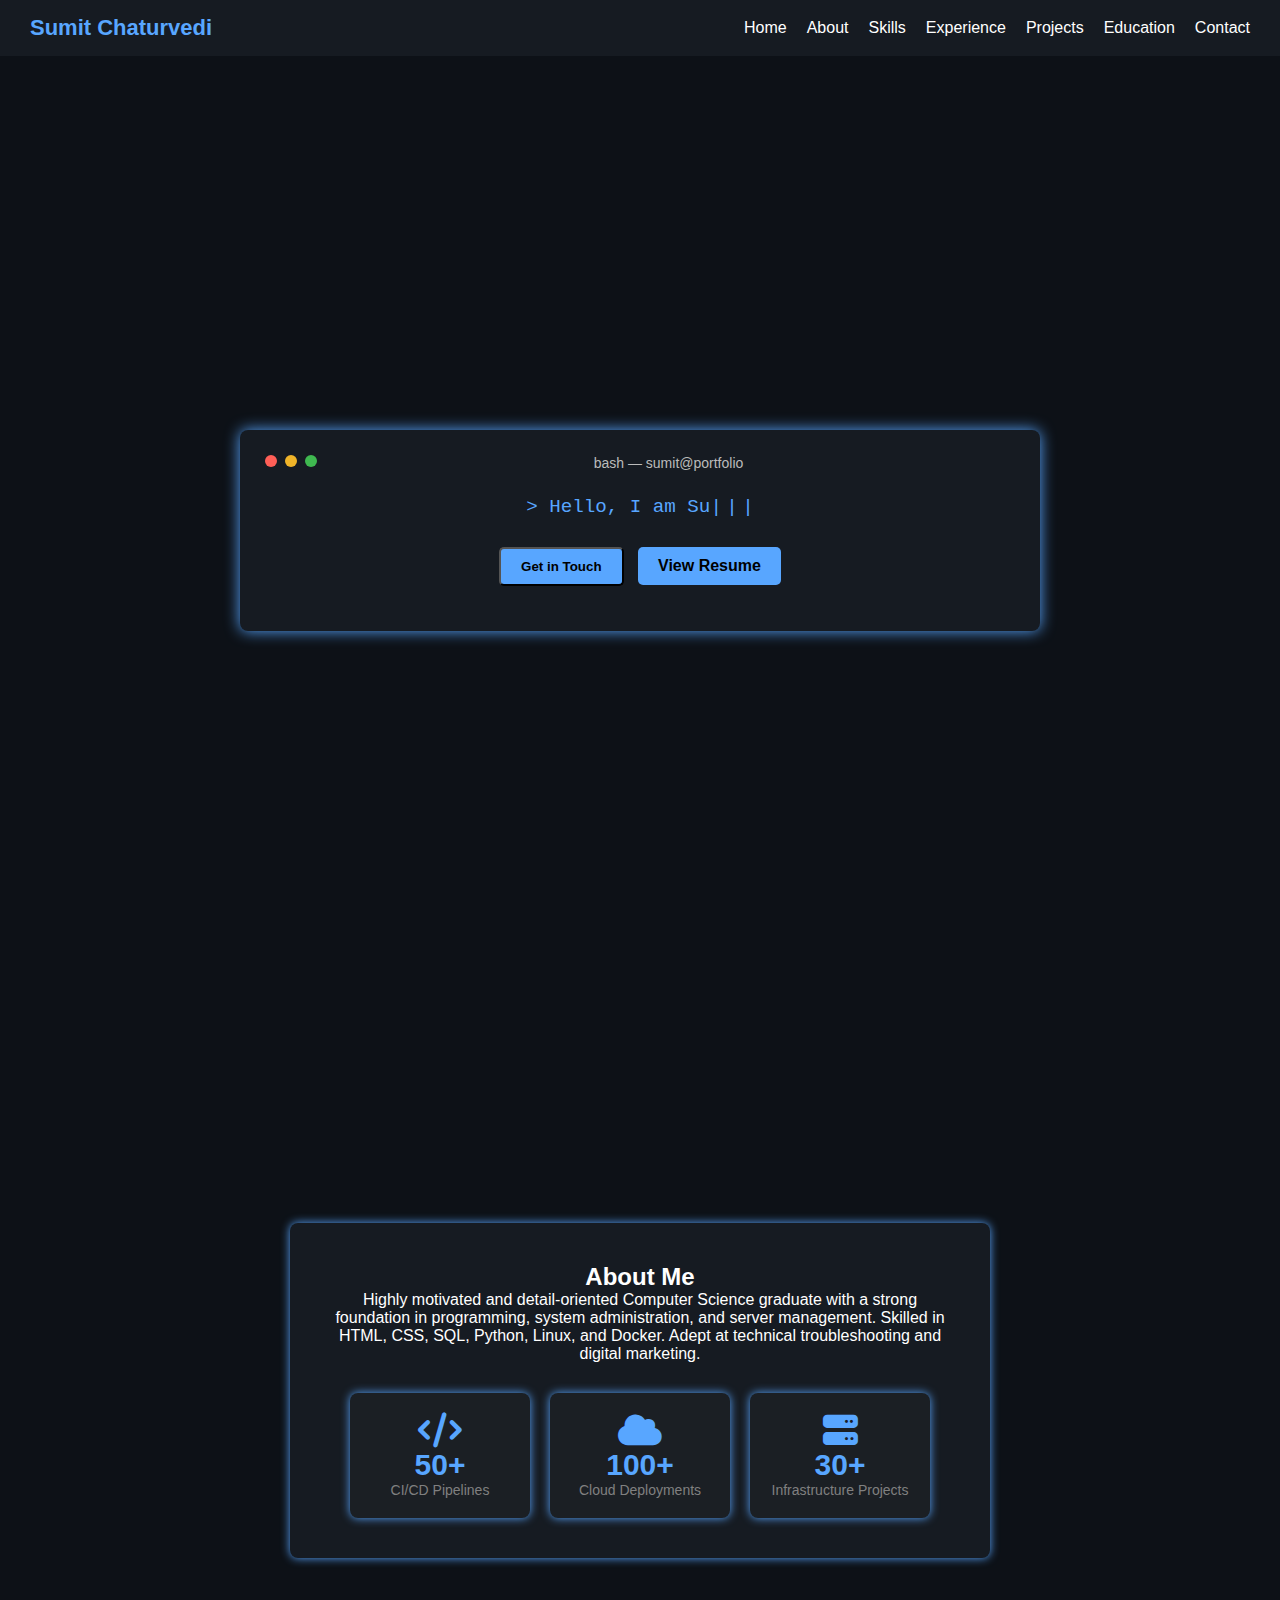
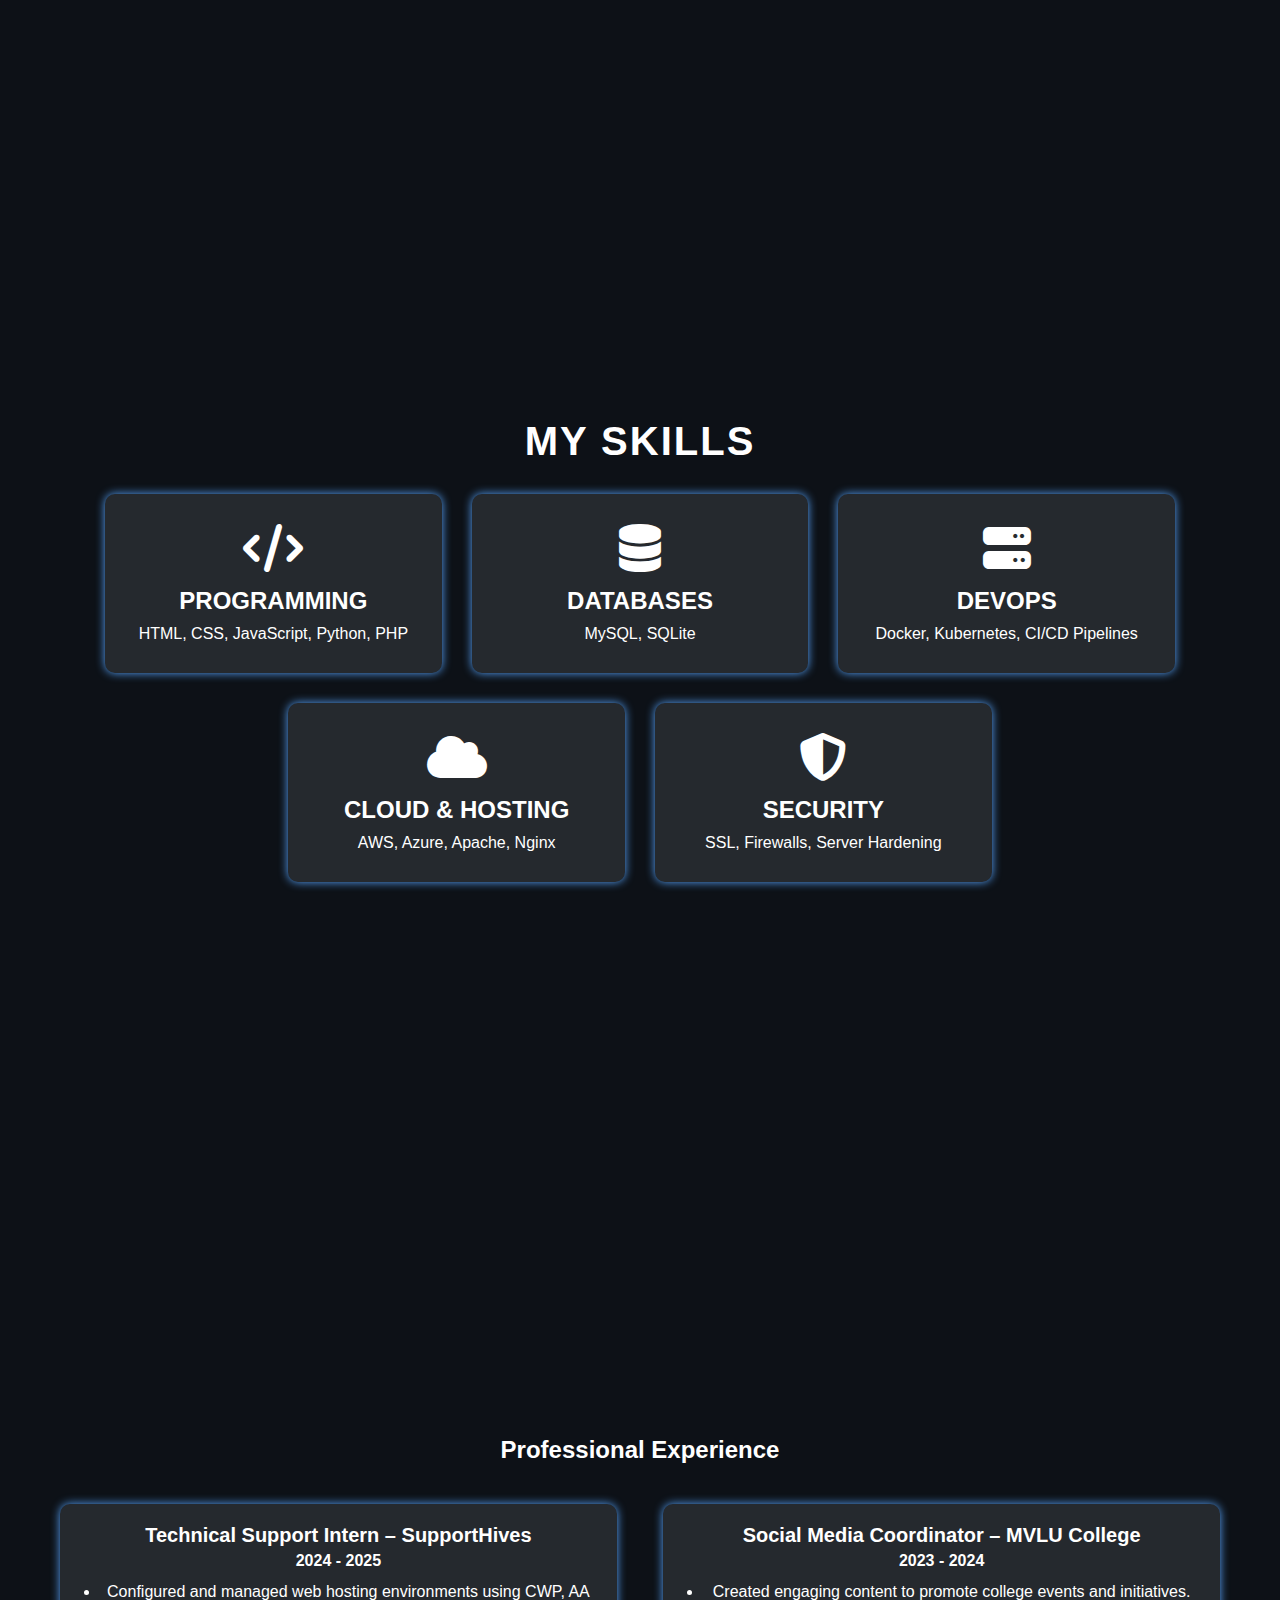
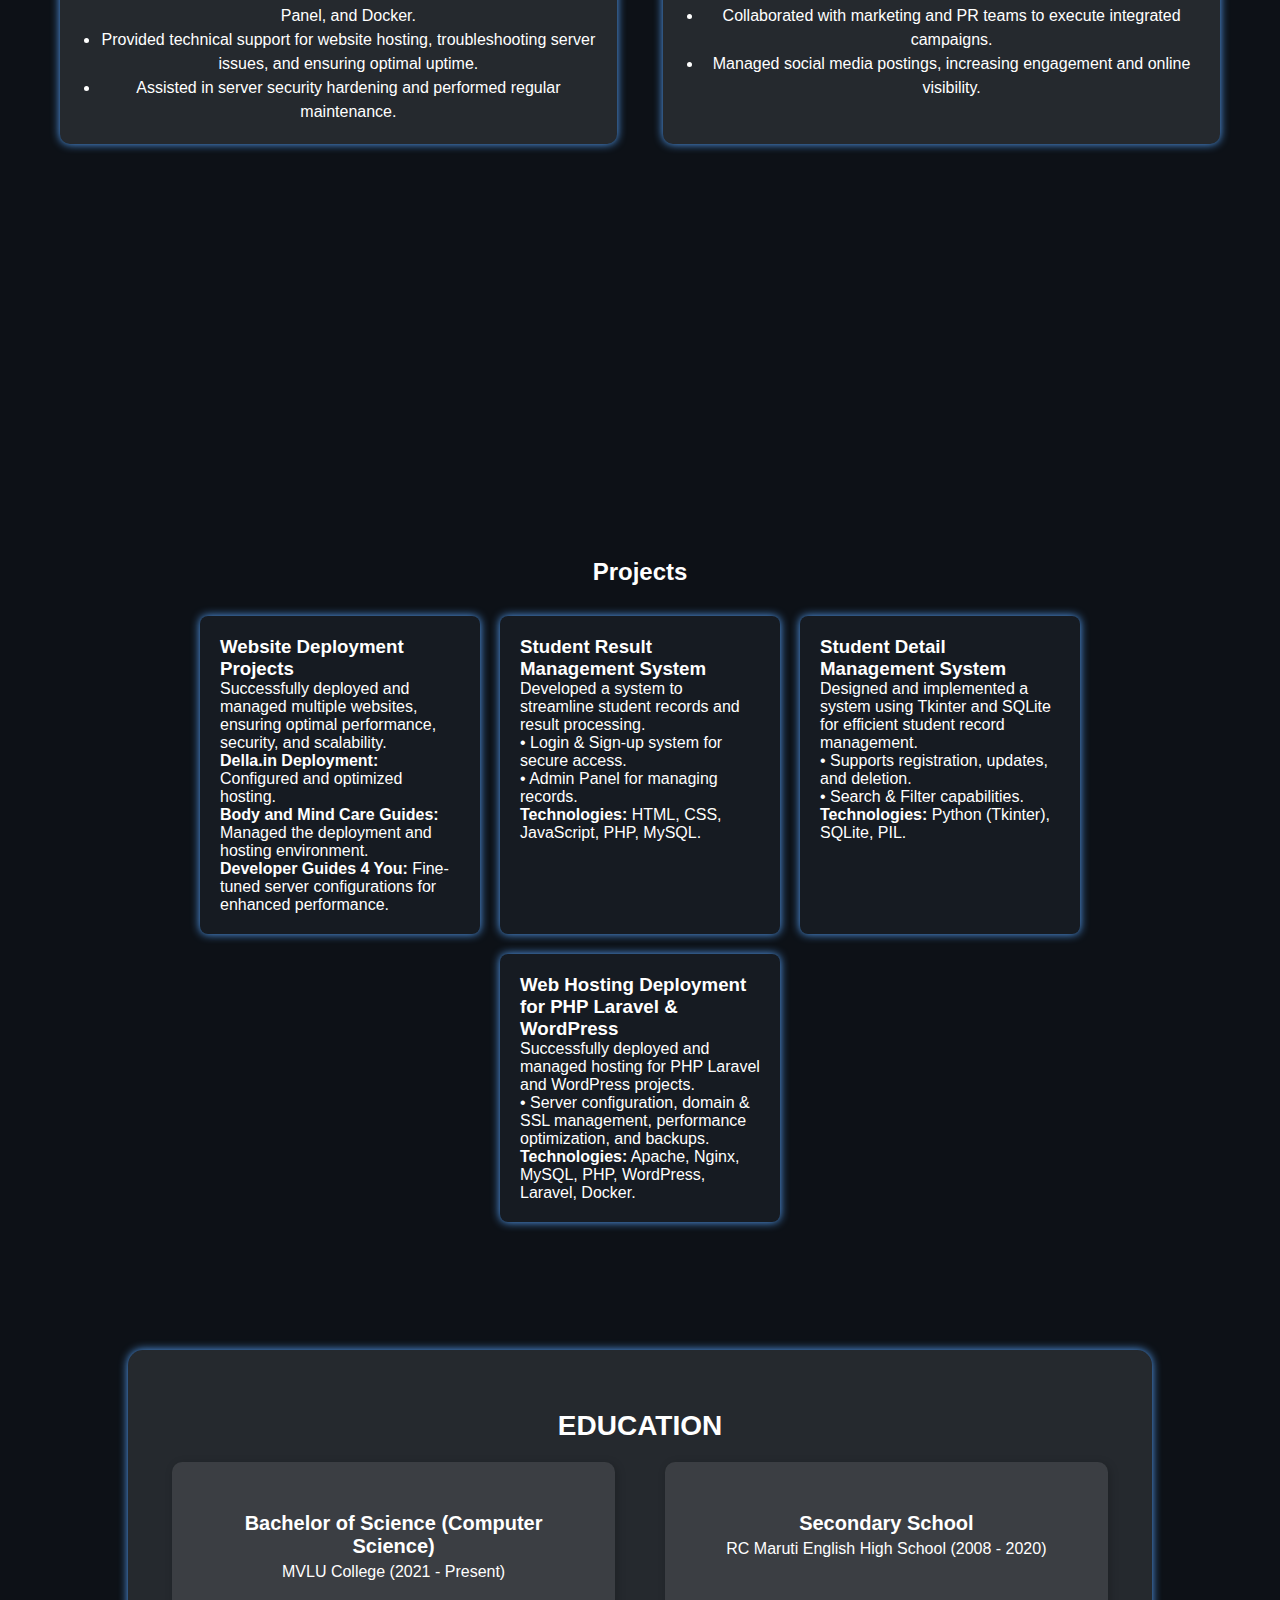
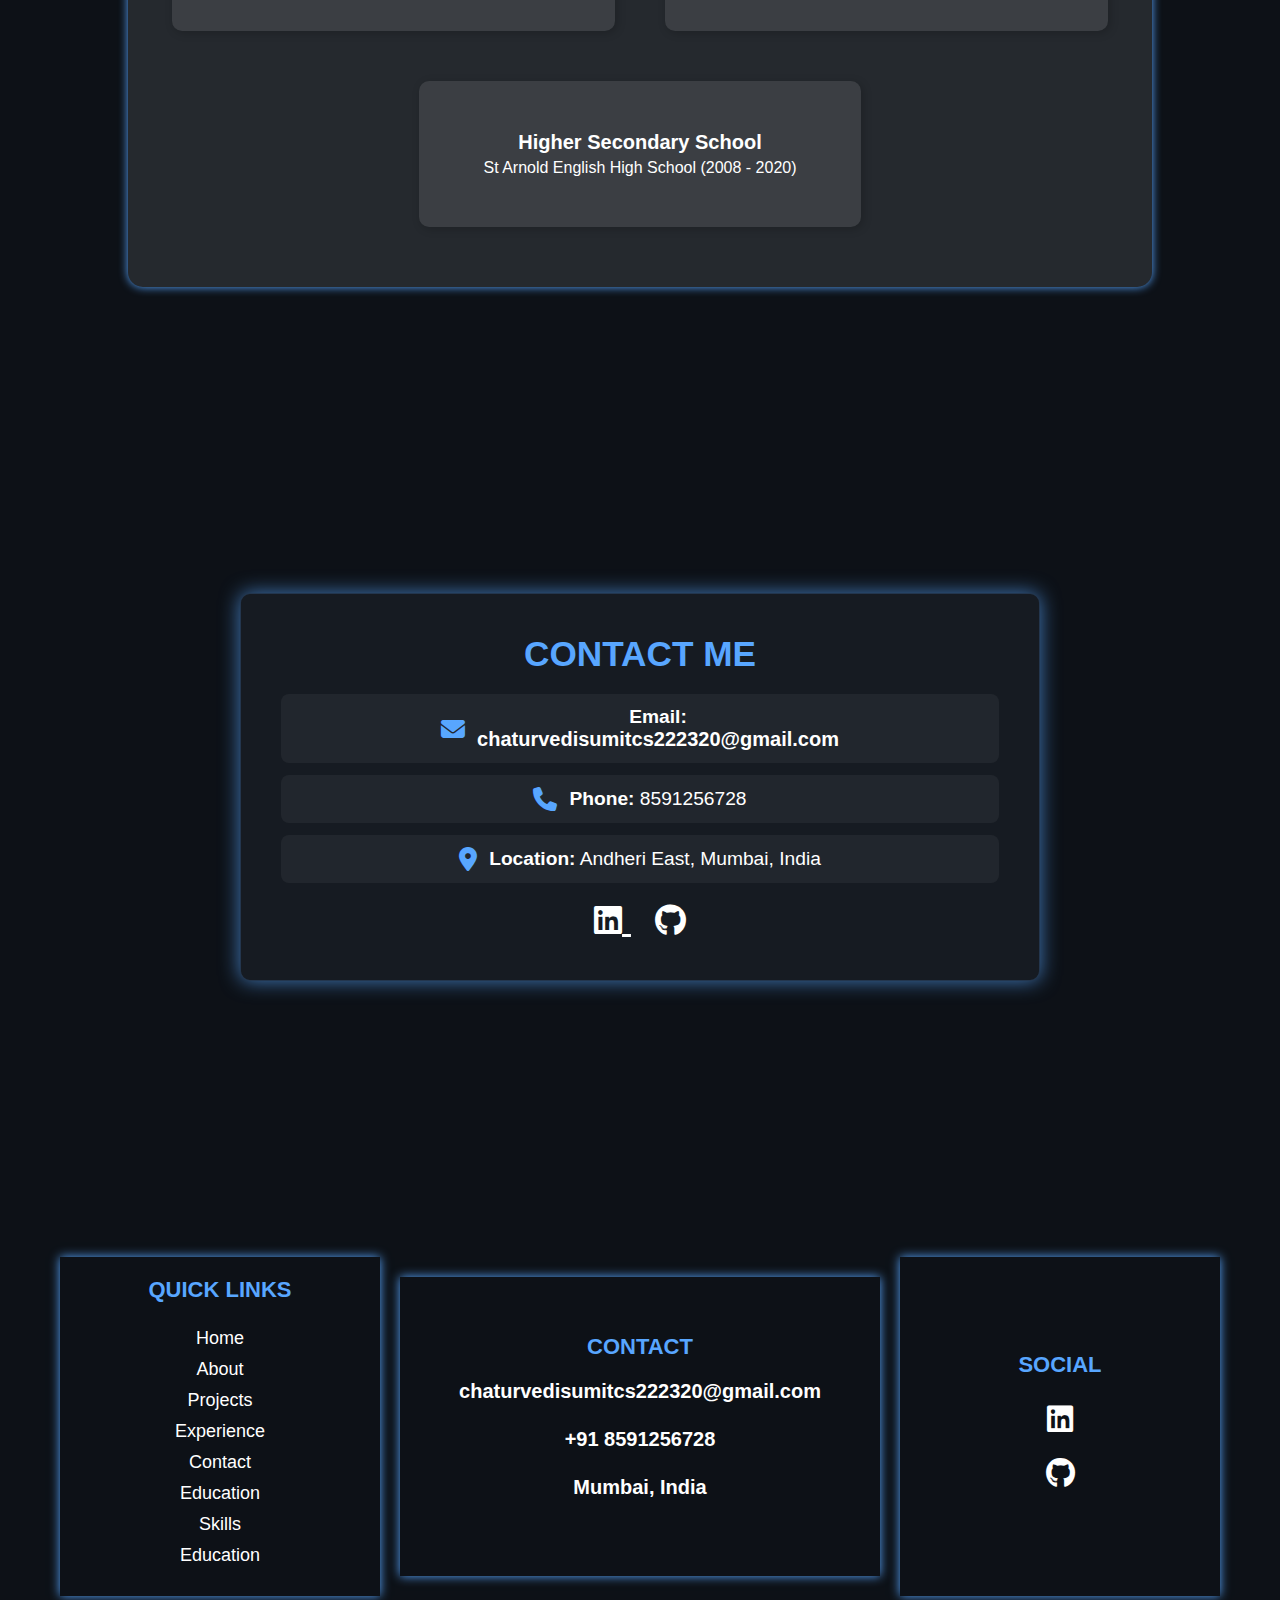
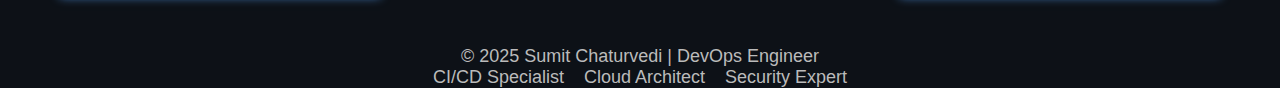
<file: index.html>
<!DOCTYPE html>
<html lang="en">
<head>
  <meta charset="UTF-8" />
  <meta name="viewport" content="width=device-width, initial-scale=1.0" />
  <title>Sumit Chaturvedi - Portfolio</title>
  <link rel="stylesheet" href="style.css" />
  <!-- Font Awesome for icons -->
  <link rel="stylesheet" href="https://cdnjs.cloudflare.com/ajax/libs/font-awesome/6.4.2/css/all.min.css" />
</head>
<body>

  <!-- Navbar (Fixed at top) -->
  <header class="navbar">
    <div class="logo">Sumit Chaturvedi</div>
    <nav>
      <ul>
        <li><a class="nav-link" href="#home">Home</a></li>
        <li><a class="nav-link" href="#about">About</a></li>
        <li><a class="nav-link" href="#skills">Skills</a></li>
        <li><a class="nav-link" href="#experience">Experience</a></li> 
        <li><a class="nav-link" href="#projects">Projects</a></li>
        <li><a class="nav-link" href="#education">Education</a></li>
        <li><a class="nav-link" href="#contact">Contact</a></li>
    
      </ul>
    </nav>
  </header>

  <!-- Home Section (Mac Terminal Style, Fullscreen) -->
<section id="home" class="section full-section">
    <div class="terminal">
        <div class="terminal-header">
            <div class="buttons">
                <span class="red"></span>
                <span class="yellow"></span>
                <span class="green"></span>
            </div>
            <p class="terminal-title">bash — sumit@portfolio</p>
        </div>
        <div class="terminal-body">
            <p class="command" id="line1"></p> <!-- Typing Line 1 -->
            <p class="command" id="line2"></p> <!-- Typing Line 2 -->
            <p class="command" id="line3"></p> <!-- Typing Line 3 -->
            <div class="terminal-buttons">
                <button class="btn" onclick="scrollToSection('contact')">Get in Touch</button>
                <a class="btn" href="https://github.com/SumitChaturvedi-184/Portfolio/blob/main/Sumit%20Chaturvedi.pdf" target="_blank">View Resume</a>
            </div>
        </div>
    </div>
</section>


    
  <!-- About Section (Fullscreen) -->
  <section id="about" class="section full-section">
    <div class="container">
      <h2>About Me</h2>
      <p>
        Highly motivated and detail-oriented Computer Science graduate with a strong foundation in programming, system administration, and server management. Skilled in HTML, CSS, SQL, Python, Linux, and Docker. Adept at technical troubleshooting and digital marketing.
      </p>
      <div class="stats-container">
        <div class="stat-box">
          <i class="fas fa-code"></i>
          <h3>50+</h3>
          <p>CI/CD Pipelines</p>
        </div>
        <div class="stat-box">
          <i class="fas fa-cloud"></i>
          <h3>100+</h3>
          <p>Cloud Deployments</p>
        </div>
        <div class="stat-box">
          <i class="fas fa-server"></i>
          <h3>30+</h3>
          <p>Infrastructure Projects</p>
        </div>
      </div>
    </div>
  </section>

  <!-- Skills Section (Fullscreen) -->
  <section id="skills" class="section full-section">
    <div class="container">
      <h2>My Skills</h2>
      <div class="skills-container">
        <div class="skill">
          <i class="fas fa-code"></i>
          <h3>Programming</h3>
          <p>HTML, CSS, JavaScript, Python, PHP</p>
        </div>
        <div class="skill">
          <i class="fas fa-database"></i>
          <h3>Databases</h3>
          <p>MySQL, SQLite</p>
        </div>
        <div class="skill">
          <i class="fas fa-server"></i>
          <h3>DevOps</h3>
          <p>Docker, Kubernetes, CI/CD Pipelines</p>
        </div>
        <div class="skill">
          <i class="fas fa-cloud"></i>
          <h3>Cloud & Hosting</h3>
          <p>AWS, Azure, Apache, Nginx</p>
        </div>
        <div class="skill">
          <i class="fas fa-shield-alt"></i>
          <h3>Security</h3>
          <p>SSL, Firewalls, Server Hardening</p>
        </div>
      </div>
    </div>
  </section>

  <!-- Experience Section -->
<section id="experience" class="section full-section">
  <div class="container">
    <h2>Professional Experience</h2>
    <div class="experience-container">
      
      <!-- Technical Support Intern -->
      <div class="experience-card">
        <h3>Technical Support Intern – SupportHives</h3>
        <p><strong>2024 - 2025</strong></p>
        <ul>
          <li>Configured and managed web hosting environments using CWP, AA Panel, and Docker.</li>
          <li>Provided technical support for website hosting, troubleshooting server issues, and ensuring optimal uptime.</li>
          <li>Assisted in server security hardening and performed regular maintenance.</li>
        </ul>
      </div>

      <!-- Social Media Coordinator -->
      <div class="experience-card">
        <h3>Social Media Coordinator – MVLU College</h3>
        <p><strong>2023 - 2024</strong></p>
        <ul>
          <li>Created engaging content to promote college events and initiatives.</li>
          <li>Collaborated with marketing and PR teams to execute integrated campaigns.</li>
          <li>Managed social media postings, increasing engagement and online visibility.</li>
        </ul>
      </div>

    </div>
  </div>
</section>


  <!-- Projects Section (Fullscreen) -->
  <section id="projects" class="section full-section">
    <div class="container">
      <h2>Projects</h2>
      <div class="project-container">
        <div class="project-card">
          <h3>Website Deployment Projects</h3>
          <p>
            Successfully deployed and managed multiple websites, ensuring optimal performance, security, and scalability.<br>
            <strong>Della.in Deployment:</strong> Configured and optimized hosting.<br>
            <strong>Body and Mind Care Guides:</strong> Managed the deployment and hosting environment.<br>
            <strong>Developer Guides 4 You:</strong> Fine-tuned server configurations for enhanced performance.
          </p>
        </div>
        <div class="project-card">
          <h3>Student Result Management System</h3>
          <p>
            Developed a system to streamline student records and result processing.<br>
            • Login &amp; Sign-up system for secure access.<br>
            • Admin Panel for managing records.<br>
            <strong>Technologies:</strong> HTML, CSS, JavaScript, PHP, MySQL.
          </p>
        </div>
        <div class="project-card">
          <h3>Student Detail Management System</h3>
          <p>
            Designed and implemented a system using Tkinter and SQLite for efficient student record management.<br>
            • Supports registration, updates, and deletion.<br>
            • Search &amp; Filter capabilities.<br>
            <strong>Technologies:</strong> Python (Tkinter), SQLite, PIL.
          </p>
        </div>
        <div class="project-card">
          <h3>Web Hosting Deployment for PHP Laravel &amp; WordPress</h3>
          <p>
            Successfully deployed and managed hosting for PHP Laravel and WordPress projects.<br>
            • Server configuration, domain &amp; SSL management, performance optimization, and backups.<br>
            <strong>Technologies:</strong> Apache, Nginx, MySQL, PHP, WordPress, Laravel, Docker.
          </p>
        </div>
      </div>
    </div>
  </section>

  <!-- Education Section -->
<section id="education">
    <div class="container">
        <h2>Education</h2>
        <div class="education-container">
            <div class="education-card">
                <h3>Bachelor of Science (Computer Science)</h3>
                <p>MVLU College (2021 - Present)</p>
            </div>
            <div class="education-card">
                <h3>Secondary School</h3>
                <p>RC Maruti English High School (2008 - 2020)</p>
            </div>
            <div class="education-card">
                <h3>Higher Secondary School</h3>
                <p>St Arnold English High School (2008 - 2020)</p>
            </div>
        </div>
    </div>
</section>

<!-- Contact Section -->
<section id="contact">
    <div class="contact-container">
        <h2>Contact Me</h2>

        <div class="contact-info">
            <div class="contact-item">
                <i class="fas fa-envelope"></i>
                <div class="contact-text">
                    <strong>Email:</strong>
                    <a href="mailto:chaturvedisumitcs222320@gmail.com">chaturvedisumitcs222320@gmail.com</a>
                </div>
            </div>

            <div class="contact-item">
                <i class="fas fa-phone"></i>
                <div class="contact-text">
                    <strong>Phone:</strong> 8591256728
                </div>
            </div>

            <div class="contact-item">
                <i class="fas fa-map-marker-alt"></i>
                <div class="contact-text">
                    <strong>Location:</strong> Andheri East, Mumbai, India
                </div>
            </div>
        </div>

        <div class="social-icons">
            <a href="https://www.linkedin.com/in/sumit-awanish-chaturvedi-5911b0288/" target="_blank">
                <i class="fab fa-linkedin"></i>
            </a>
            <a href="https://github.com/SumitChaturvedi-184" target="_blank">
                <i class="fab fa-github"></i>
            </a>
        </div>
    </div>
</section>





  <!-- Footer -->  
  <footer>
    <div class="footer-container">
      <div class="footer-box quick-links">
        <h4>Quick Links</h4>
        <ul>
          <li><a href="#home">Home</a></li>
          <li><a href="#about">About</a></li>
          <li><a href="#projects">Projects</a></li>
          <li><a href="#Professional-Experience">Experience</a></li>
          <li><a href="#contact">Contact</a></li>
          <li><a href="#education">Education</a></li>
          <li><a href="#skills">Skills</a></li>
          <li><a href="#education">Education</a></li>
        </ul>
      </div>
      <div class="footer-box contact-info">
        <h4>Contact</h4>
        <p><a href="mailto:chaturvedisumitcs222320@gmail.com">chaturvedisumitcs222320@gmail.com</a></p>
        <p><a href="tel:+918591256728">+91 8591256728</a></p>
        <p>Mumbai, India</p>
    </div>
    
      <div class="footer-box social-links">
        <h4>Social</h4>
        <a href="https://www.linkedin.com/in/sumit-awanish-chaturvedi-5911b0288/" target="_blank"><i class="fab fa-linkedin"></i></a>
        <a href="https://github.com/SumitChaturvedi-184" target="_blank"><i class="fab fa-github"></i></a>
      </div>
    </div>
    <div class="footer-bottom">
      <p>© 2025 Sumit Chaturvedi | DevOps Engineer</p>
      <p>CI/CD Specialist &nbsp;&nbsp; Cloud Architect &nbsp;&nbsp; Security Expert</p>
    </div>
  </footer>

  <script src="script.js"></script>
</body>
</html>
</file>
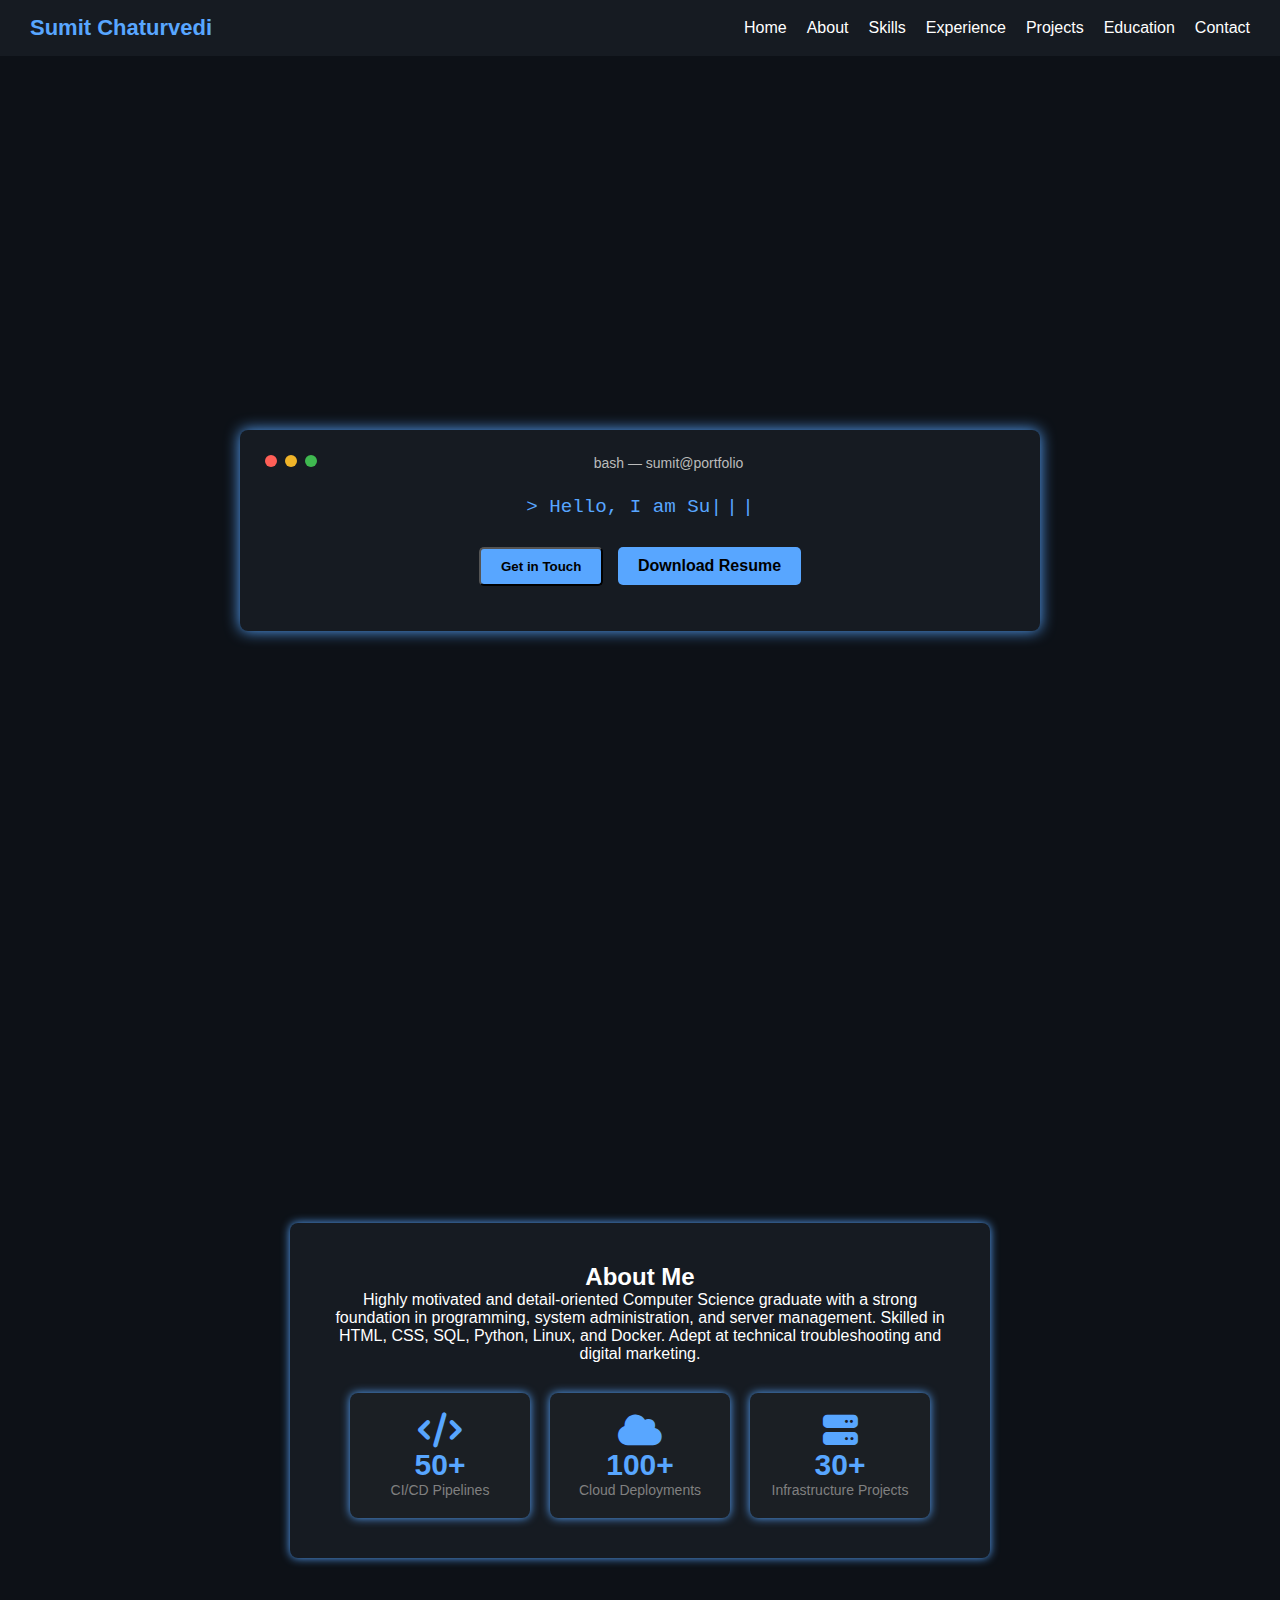
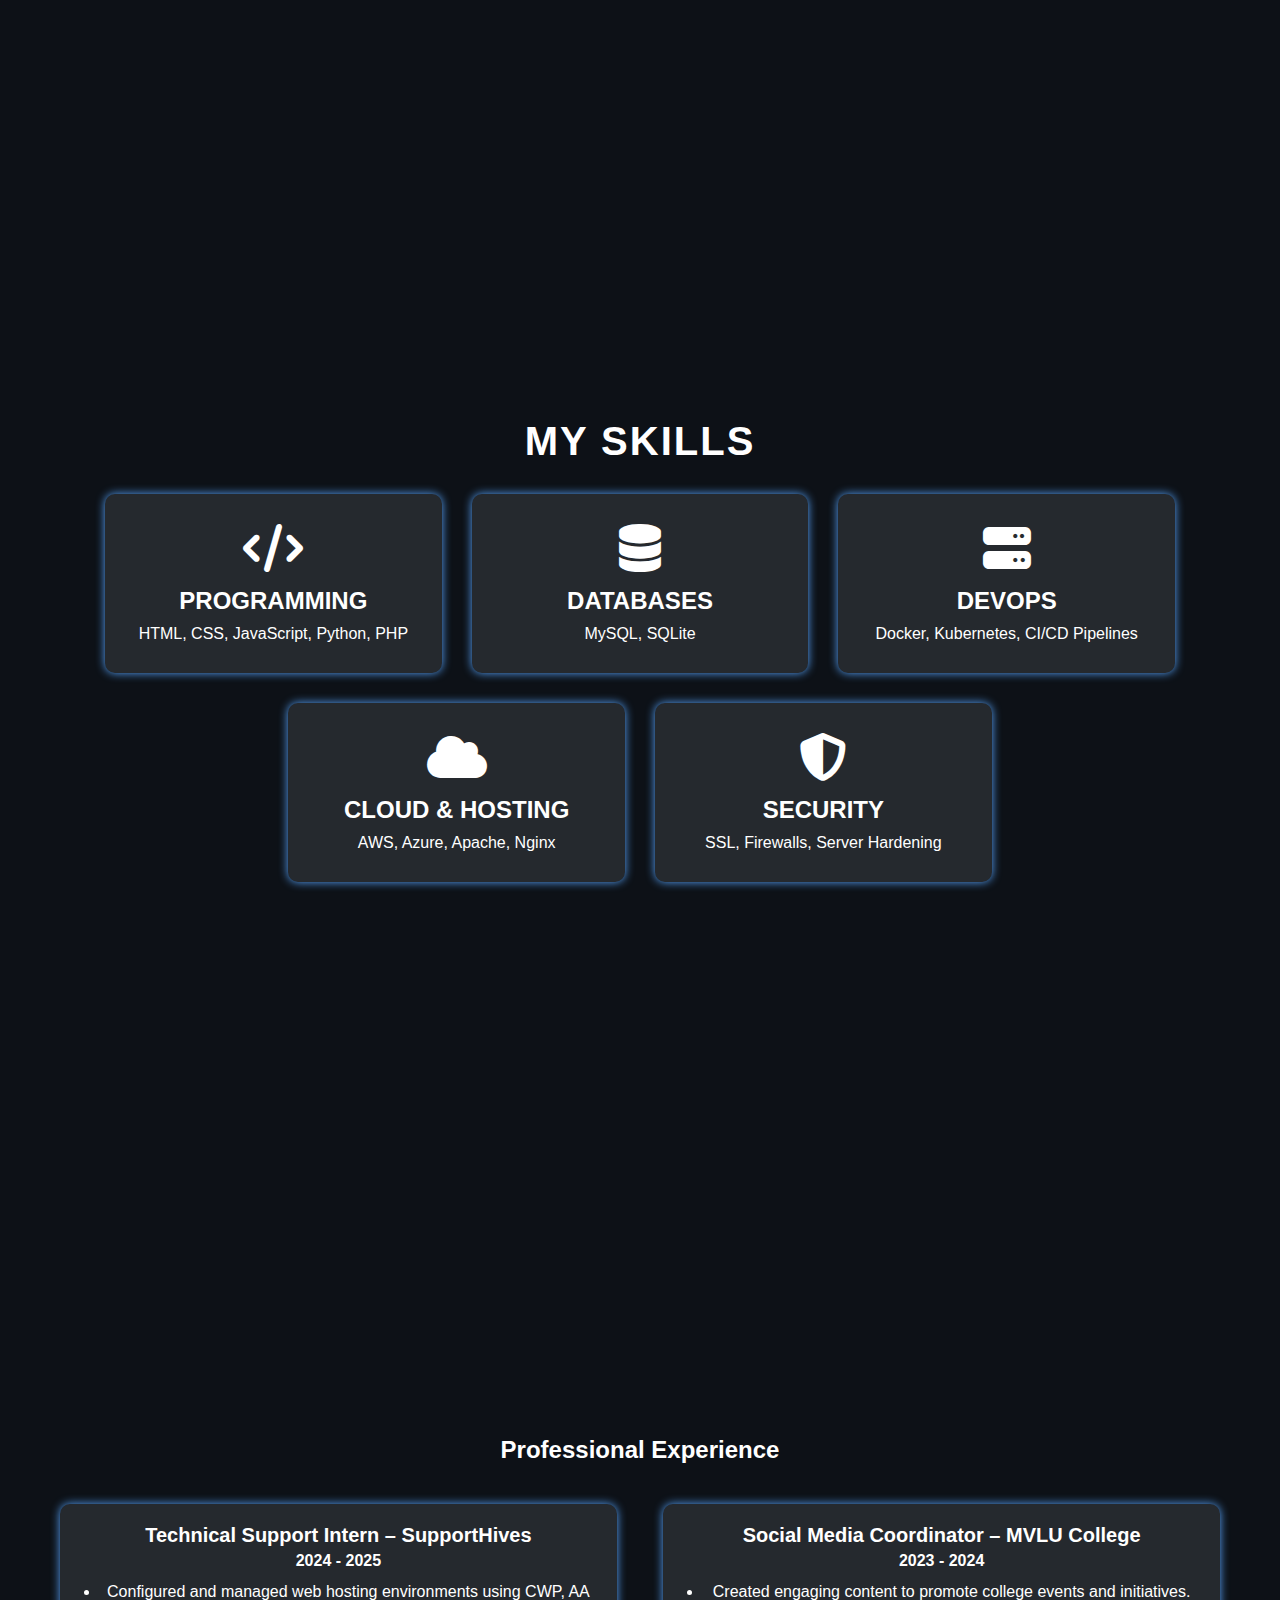
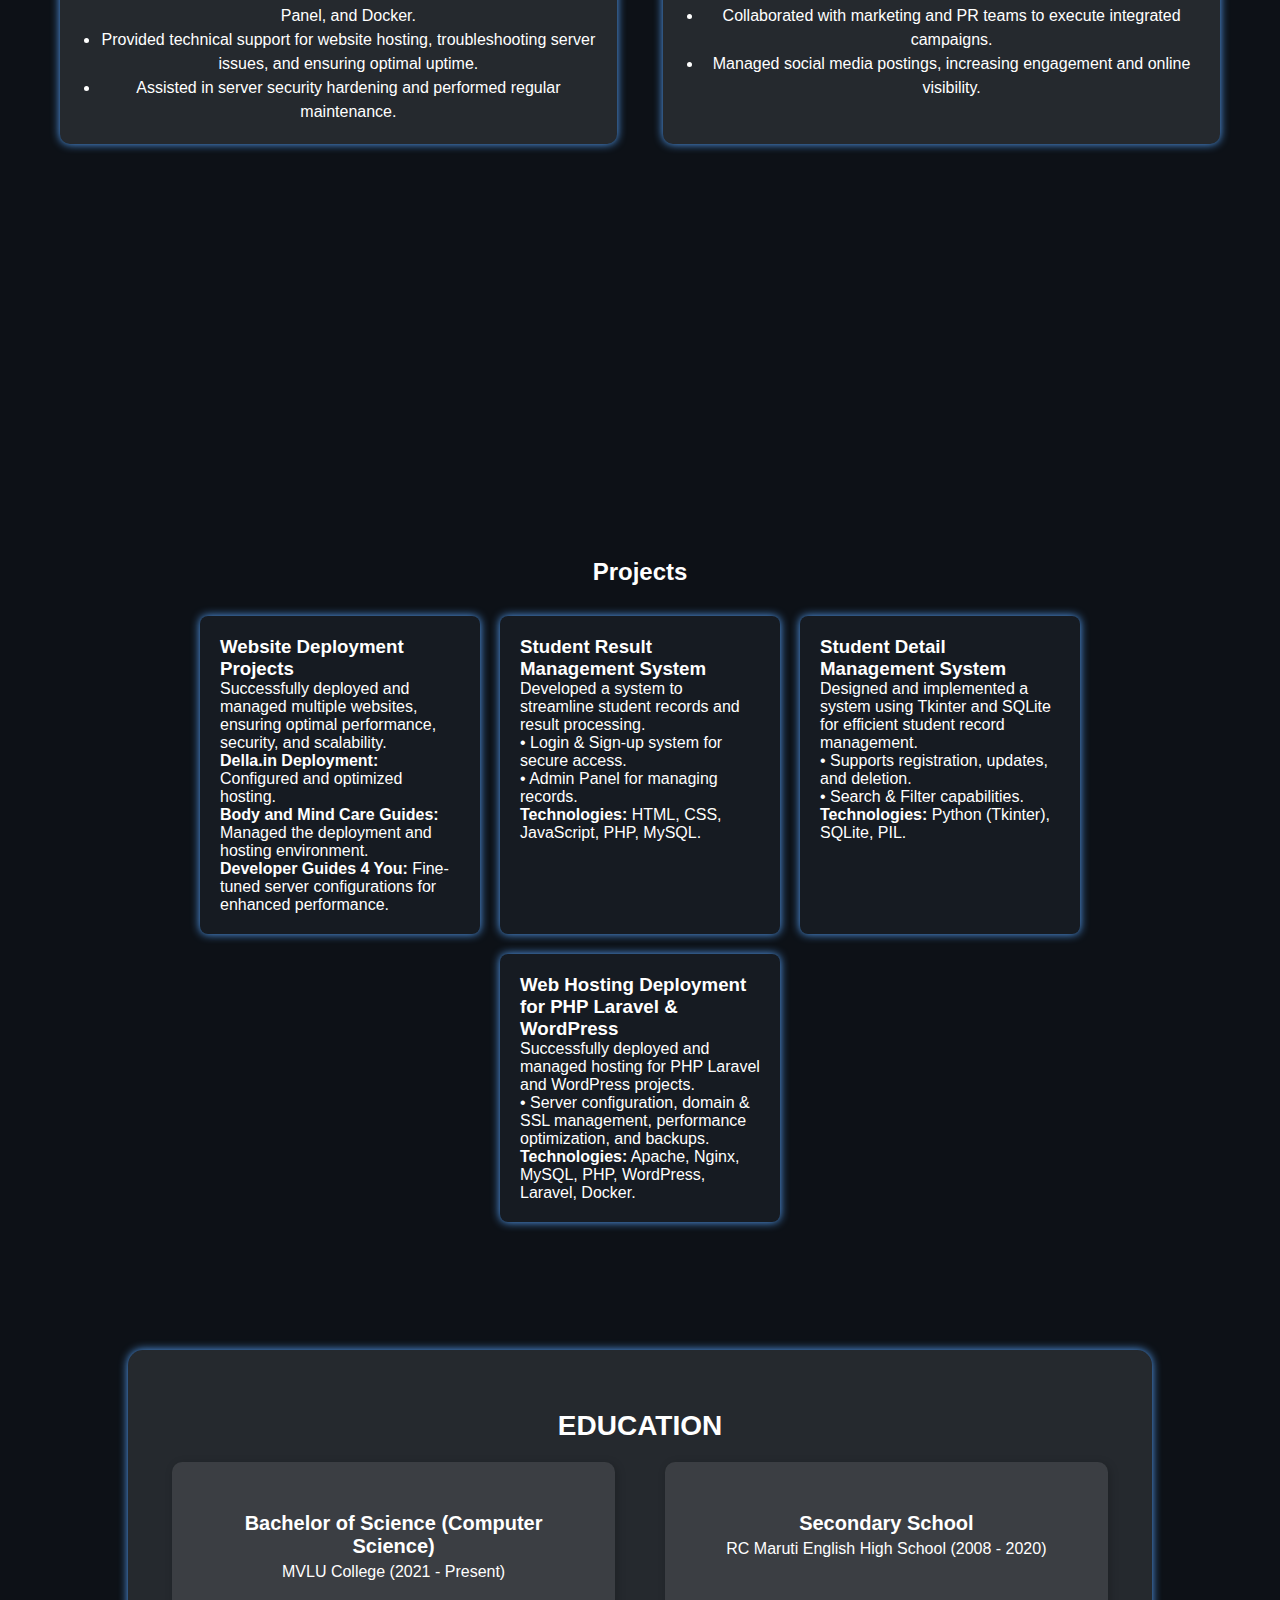
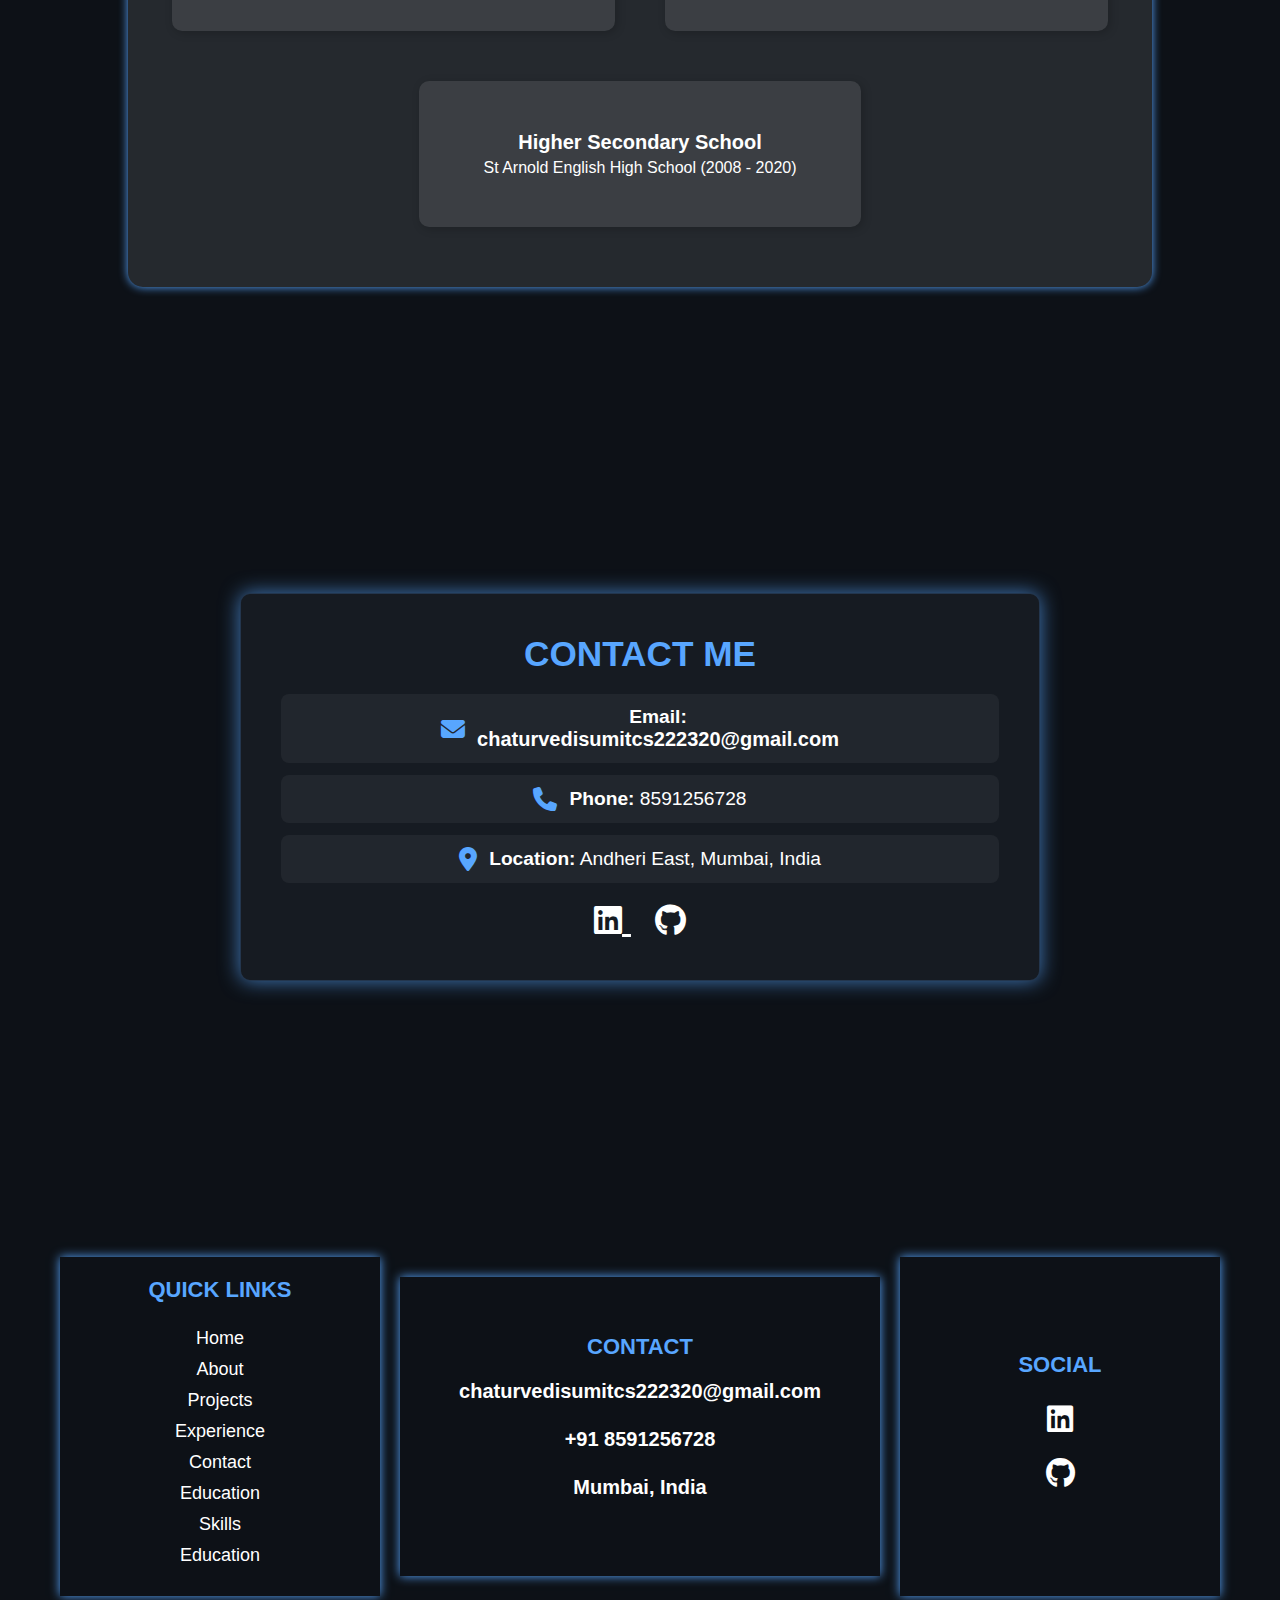
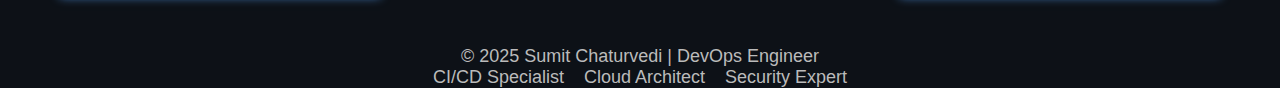
<file: portfolio.html>
<!DOCTYPE html>
<html lang="en">
<head>
  <meta charset="UTF-8" />
  <meta name="viewport" content="width=device-width, initial-scale=1.0" />
  <title>Sumit Chaturvedi - Portfolio</title>
  <link rel="stylesheet" href="style.css" />
  <!-- Font Awesome for icons -->
  <link rel="stylesheet" href="https://cdnjs.cloudflare.com/ajax/libs/font-awesome/6.4.2/css/all.min.css" />
</head>
<body>

  <!-- Navbar (Fixed at top) -->
  <header class="navbar">
    <div class="logo">Sumit Chaturvedi</div>
    <nav>
      <ul>
        <li><a class="nav-link" href="#home">Home</a></li>
        <li><a class="nav-link" href="#about">About</a></li>
        <li><a class="nav-link" href="#skills">Skills</a></li>
        <li><a class="nav-link" href="#experience">Experience</a></li> 
        <li><a class="nav-link" href="#projects">Projects</a></li>
        <li><a class="nav-link" href="#education">Education</a></li>
        <li><a class="nav-link" href="#contact">Contact</a></li>
    
      </ul>
    </nav>
  </header>

  <!-- Home Section (Mac Terminal Style, Fullscreen) -->
  <section id="home" class="section full-section">
    <div class="terminal">
        <div class="terminal-header">
            <div class="buttons">
                <span class="red"></span>
                <span class="yellow"></span>
                <span class="green"></span>
            </div>
            <p class="terminal-title">bash — sumit@portfolio</p>
        </div>
        <div class="terminal-body">
            <p class="command" id="line1"></p> <!-- Typing Line 1 -->
            <p class="command" id="line2"></p> <!-- Typing Line 2 -->
            <p class="command" id="line3"></p> <!-- Typing Line 3 -->
            <div class="terminal-buttons">
                <button class="btn" onclick="scrollToSection('contact')">Get in Touch</button>
                <a class="btn" href="Sumit Chaturvedi.pdf" download>Download Resume</a>
            </div>
        </div>
    </div>
</section>



    
  <!-- About Section (Fullscreen) -->
  <section id="about" class="section full-section">
    <div class="container">
      <h2>About Me</h2>
      <p>
        Highly motivated and detail-oriented Computer Science graduate with a strong foundation in programming, system administration, and server management. Skilled in HTML, CSS, SQL, Python, Linux, and Docker. Adept at technical troubleshooting and digital marketing.
      </p>
      <div class="stats-container">
        <div class="stat-box">
          <i class="fas fa-code"></i>
          <h3>50+</h3>
          <p>CI/CD Pipelines</p>
        </div>
        <div class="stat-box">
          <i class="fas fa-cloud"></i>
          <h3>100+</h3>
          <p>Cloud Deployments</p>
        </div>
        <div class="stat-box">
          <i class="fas fa-server"></i>
          <h3>30+</h3>
          <p>Infrastructure Projects</p>
        </div>
      </div>
    </div>
  </section>

  <!-- Skills Section (Fullscreen) -->
  <section id="skills" class="section full-section">
    <div class="container">
      <h2>My Skills</h2>
      <div class="skills-container">
        <div class="skill">
          <i class="fas fa-code"></i>
          <h3>Programming</h3>
          <p>HTML, CSS, JavaScript, Python, PHP</p>
        </div>
        <div class="skill">
          <i class="fas fa-database"></i>
          <h3>Databases</h3>
          <p>MySQL, SQLite</p>
        </div>
        <div class="skill">
          <i class="fas fa-server"></i>
          <h3>DevOps</h3>
          <p>Docker, Kubernetes, CI/CD Pipelines</p>
        </div>
        <div class="skill">
          <i class="fas fa-cloud"></i>
          <h3>Cloud & Hosting</h3>
          <p>AWS, Azure, Apache, Nginx</p>
        </div>
        <div class="skill">
          <i class="fas fa-shield-alt"></i>
          <h3>Security</h3>
          <p>SSL, Firewalls, Server Hardening</p>
        </div>
      </div>
    </div>
  </section>

  <!-- Experience Section -->
<section id="experience" class="section full-section">
  <div class="container">
    <h2>Professional Experience</h2>
    <div class="experience-container">
      
      <!-- Technical Support Intern -->
      <div class="experience-card">
        <h3>Technical Support Intern – SupportHives</h3>
        <p><strong>2024 - 2025</strong></p>
        <ul>
          <li>Configured and managed web hosting environments using CWP, AA Panel, and Docker.</li>
          <li>Provided technical support for website hosting, troubleshooting server issues, and ensuring optimal uptime.</li>
          <li>Assisted in server security hardening and performed regular maintenance.</li>
        </ul>
      </div>

      <!-- Social Media Coordinator -->
      <div class="experience-card">
        <h3>Social Media Coordinator – MVLU College</h3>
        <p><strong>2023 - 2024</strong></p>
        <ul>
          <li>Created engaging content to promote college events and initiatives.</li>
          <li>Collaborated with marketing and PR teams to execute integrated campaigns.</li>
          <li>Managed social media postings, increasing engagement and online visibility.</li>
        </ul>
      </div>

    </div>
  </div>
</section>


  <!-- Projects Section (Fullscreen) -->
  <section id="projects" class="section full-section">
    <div class="container">
      <h2>Projects</h2>
      <div class="project-container">
        <div class="project-card">
          <h3>Website Deployment Projects</h3>
          <p>
            Successfully deployed and managed multiple websites, ensuring optimal performance, security, and scalability.<br>
            <strong>Della.in Deployment:</strong> Configured and optimized hosting.<br>
            <strong>Body and Mind Care Guides:</strong> Managed the deployment and hosting environment.<br>
            <strong>Developer Guides 4 You:</strong> Fine-tuned server configurations for enhanced performance.
          </p>
        </div>
        <div class="project-card">
          <h3>Student Result Management System</h3>
          <p>
            Developed a system to streamline student records and result processing.<br>
            • Login &amp; Sign-up system for secure access.<br>
            • Admin Panel for managing records.<br>
            <strong>Technologies:</strong> HTML, CSS, JavaScript, PHP, MySQL.
          </p>
        </div>
        <div class="project-card">
          <h3>Student Detail Management System</h3>
          <p>
            Designed and implemented a system using Tkinter and SQLite for efficient student record management.<br>
            • Supports registration, updates, and deletion.<br>
            • Search &amp; Filter capabilities.<br>
            <strong>Technologies:</strong> Python (Tkinter), SQLite, PIL.
          </p>
        </div>
        <div class="project-card">
          <h3>Web Hosting Deployment for PHP Laravel &amp; WordPress</h3>
          <p>
            Successfully deployed and managed hosting for PHP Laravel and WordPress projects.<br>
            • Server configuration, domain &amp; SSL management, performance optimization, and backups.<br>
            <strong>Technologies:</strong> Apache, Nginx, MySQL, PHP, WordPress, Laravel, Docker.
          </p>
        </div>
      </div>
    </div>
  </section>

  <!-- Education Section -->
<section id="education">
    <div class="container">
        <h2>Education</h2>
        <div class="education-container">
            <div class="education-card">
                <h3>Bachelor of Science (Computer Science)</h3>
                <p>MVLU College (2021 - Present)</p>
            </div>
            <div class="education-card">
                <h3>Secondary School</h3>
                <p>RC Maruti English High School (2008 - 2020)</p>
            </div>
            <div class="education-card">
                <h3>Higher Secondary School</h3>
                <p>St Arnold English High School (2008 - 2020)</p>
            </div>
        </div>
    </div>
</section>

<!-- Contact Section -->
<section id="contact">
    <div class="contact-container">
        <h2>Contact Me</h2>

        <div class="contact-info">
            <div class="contact-item">
                <i class="fas fa-envelope"></i>
                <div class="contact-text">
                    <strong>Email:</strong>
                    <a href="mailto:chaturvedisumitcs222320@gmail.com">chaturvedisumitcs222320@gmail.com</a>
                </div>
            </div>

            <div class="contact-item">
                <i class="fas fa-phone"></i>
                <div class="contact-text">
                    <strong>Phone:</strong> 8591256728
                </div>
            </div>

            <div class="contact-item">
                <i class="fas fa-map-marker-alt"></i>
                <div class="contact-text">
                    <strong>Location:</strong> Andheri East, Mumbai, India
                </div>
            </div>
        </div>

        <div class="social-icons">
            <a href="https://www.linkedin.com/in/sumit-awanish-chaturvedi-5911b0288/" target="_blank">
                <i class="fab fa-linkedin"></i>
            </a>
            <a href="https://github.com/SumitChaturvedi-184" target="_blank">
                <i class="fab fa-github"></i>
            </a>
        </div>
    </div>
</section>





  <!-- Footer -->  
  <footer>
    <div class="footer-container">
      <div class="footer-box quick-links">
        <h4>Quick Links</h4>
        <ul>
          <li><a href="#home">Home</a></li>
          <li><a href="#about">About</a></li>
          <li><a href="#projects">Projects</a></li>
          <li><a href="#Professional-Experience">Experience</a></li>
          <li><a href="#contact">Contact</a></li>
          <li><a href="#education">Education</a></li>
          <li><a href="#skills">Skills</a></li>
          <li><a href="#education">Education</a></li>
        </ul>
      </div>
      <div class="footer-box contact-info">
        <h4>Contact</h4>
        <p><a href="mailto:chaturvedisumitcs222320@gmail.com">chaturvedisumitcs222320@gmail.com</a></p>
        <p><a href="tel:+918591256728">+91 8591256728</a></p>
        <p>Mumbai, India</p>
    </div>
    
      <div class="footer-box social-links">
        <h4>Social</h4>
        <a href="https://www.linkedin.com/in/sumit-awanish-chaturvedi-5911b0288/" target="_blank"><i class="fab fa-linkedin"></i></a>
        <a href="https://github.com/SumitChaturvedi-184" target="_blank"><i class="fab fa-github"></i></a>
      </div>
    </div>
    <div class="footer-bottom">
      <p>© 2025 Sumit Chaturvedi | DevOps Engineer</p>
      <p>CI/CD Specialist &nbsp;&nbsp; Cloud Architect &nbsp;&nbsp; Security Expert</p>
    </div>
  </footer>

  <script src="script.js"></script>
</body>
</html>
</file>
<file: style.css>
/* Variables & Global Reset */
* {
    margin: 0;
    padding: 0;
    box-sizing: border-box;
    font-family: 'Poppins', sans-serif;
  }
  
  body {
    background-color: #0d1117;
    color: white;
    scroll-behavior: smooth;
  }
  
  /* Container */
  .container {
    max-width: 1200px;
    margin: 0 auto;
    padding: 20px;
  }
  
  /* Navbar */
  .navbar {
    width: 100%;
    display: flex;
    justify-content: space-between;
    align-items: center;
    background: #161b22;
    padding: 15px 30px;
    position: fixed;
    top: 0;
    z-index: 1000;
  }
  
  .navbar .logo {
    font-size: 22px;
    font-weight: bold;
    color: #58a6ff;
  }
  
  .navbar nav ul {
    list-style: none;
    display: flex;
    gap: 20px;
  }
  
  .navbar nav ul li a {
    text-decoration: none;
    color: white;
    font-size: 16px;
    transition: 0.3s;
  }
  
  .navbar nav ul li a:hover {
    color: #58a6ff;
  }
  
  /* Fullscreen Section Base */
  .section.full-section {
    min-height: 100vh;
    display: flex;
    flex-direction: column;
    justify-content: center;
    align-items: center;
    padding-top: 80px; /* Offset for fixed navbar */
    text-align: center;
  }
  
  /* Terminal (Home) Section */
.terminal {
    width: 80%;
    max-width: 800px;
    background: #161b22;
    border-radius: 8px;
    padding: 20px;
    margin: 80px auto 0 auto;
    box-shadow: 0 0 15px #58a6ff;
}

.terminal-header {
    display: flex;
    gap: 5px;
    padding: 5px;
    justify-content: flex-start;
}

.terminal-header .buttons {
    display: flex;
    gap: 8px;
}

.terminal-header .buttons span {
    width: 12px;
    height: 12px;
    border-radius: 50%;
    display: inline-block;
}

.red { background: #ff5f57; }
.yellow { background: #f0b429; }
.green { background: #3fb950; }

.terminal-title {
    flex-grow: 1;
    font-size: 14px;
    color: #bbb;
    text-align: center;
}

.terminal-body {
    padding: 20px;
    color: #58a6ff;
}

/* Typing Animation Effect */
.terminal-body p {
    font-family: "Courier New", monospace;
    font-size: 1.2rem;
    overflow: hidden;
    white-space: nowrap;
    display: inline-block;
}

.terminal-body p::after {
    content: "|"; /* Blinking Cursor */
    display: inline-block;
    animation: blink 0.8s infinite;
}

@keyframes blink {
    50% { opacity: 0; }
}

.terminal-buttons {
    margin-top: 20px;
}

.terminal-buttons .btn {
    display: inline-block;
    padding: 10px 20px;
    background: #58a6ff;
    color: black;
    text-decoration: none;
    font-weight: bold;
    border-radius: 5px;
    margin: 5px;
    cursor: pointer;
    transition: 0.3s;
}

.terminal-buttons .btn:hover {
    background: #2962ff;
    color: white;
}

  
  /* About Section */
  #about .container {
    background: #161b22;
    padding: 40px;
    width: 700px;
    box-shadow: 0 0 10px #58a6ff;
    border-radius:8px;
  }
  
  .stats-container {
    display: flex;
    justify-content: center;
    flex-wrap: wrap;
    gap: 20px;
    margin-top: 30px;
    align-items: center;
  }
  
  .stat-box {
    background: #1b1f24;
    padding: 20px;
    border-radius: 8px;
    text-align: center;
    width: 180px;
    box-shadow: 0 0 10px #58a6ff;
  }
  
  .stat-box h3 {
    font-size: 30px;
    color: #58a6ff;
  }
  
  .stat-box p {
    font-size: 14px;
    color: gray;
  }
  
  .stat-box i {
    font-size: 35px;
    color: #58a6ff;
  }
  
  /* Projects Section */
  .project-container {
    display: flex;
    flex-wrap: wrap;
    gap: 20px;
    justify-content: center;
    margin-top: 30px;
  }
  
  .project-card {
    background: #161b22;
    padding: 20px;
    width: 280px;
    border-radius: 8px;
    text-align: left;
    box-shadow: 0 0 10px #58a6ff;
    transition: transform 0.3s;
    overflow: hidden;
  }
  
  .project-card:hover {
    transform: scale(1.05);
  }
/* Contact Section Styling */
/* Center Contact Section */
#contact {
    display: flex;
    justify-content: center;
    align-items: center;
    min-height: 100vh;
    padding: 50px 20px;
}

/* Contact Box */
.contact-container {
    background: #161b22;
    padding: 40px;
    border-radius: 10px;
    text-align: center;
    width: 800px;
    box-shadow: 0 0 20px rgba(88, 166, 255, 0.7);
    border: 1px solid rgba(88, 166, 255, 0.2);
    animation: fadeIn 1s ease-in-out;
}

/* Heading */
.contact-container h2 {
    font-size: 2.2rem;
    color: #58a6ff;
    margin-bottom: 20px;
    text-transform: uppercase;
    font-weight: bold;
}

/* Contact Info */
.contact-info {
    font-size: 1.2rem;
    margin: 20px 0;
}

.contact-item {
    display: flex;
    align-items: center;
    justify-content: center;
    gap: 12px;
    margin: 12px 0;
    background: rgba(255, 255, 255, 0.05);
    padding: 12px;
    border-radius: 8px;
    transition: all 0.3s ease-in-out;
}

.contact-item:hover {
    background: rgba(88, 166, 255, 0.1);
    transform: translateY(-3px);
}

/* Icons */
.contact-info i {
    color: #58a6ff;
    font-size: 1.5rem;
}

/* Contact Links */
.contact-info a {
    color: #58a6ff;
    text-decoration: none;
    transition: color 0.3s;
}

.contact-info a:hover {
    text-decoration: underline;
    color: #88c0ff;
}

/* Social Icons */
.social-icons {
    margin-top: 20px;
}

.social-icons a {
    color: white;
    font-size: 32px;
    margin: 12px;
    transition: transform 0.3s ease-in-out, color 0.3s;
}

.social-icons a:hover {
    color: #58a6ff;
    transform: scale(1.2);
}

/* Animation */
@keyframes fadeIn {
    from {
        opacity: 0;
        transform: translateY(20px);
    }
    to {
        opacity: 1;
        transform: translateY(0);
    }
}

/* Responsive Design */
@media (max-width: 768px) {
    .contact-container {
        width: 90%;
        padding: 30px;
    }

    .contact-item {
        flex-direction: column;
        text-align: center;
    }
}
/* Footer Layout */
.footer-container {
    display: flex;
    justify-content: space-evenly;
    flex-wrap: wrap;
    padding: 20px;
    max-width: 1200px; /* Keeps layout compact */
    margin: 0 auto;
    gap: 20px;
}

/* Footer Box */
.footer-box {
    flex: 1;
    min-width: 250px;
    max-width: 320px;
    padding: 20px;
   
    box-shadow: 0 0 10px #58a6ff;
    transition: transform 0.3s ease-in-out;
    display: flex;
    flex-direction: column;
    align-items: center;
    justify-content: center; /* Ensure vertical alignment */
    min-height: 220px; /* Increased for better spacing */
}

/* Hover Effect */
.footer-box:hover {
    transform: translateY(-5px);
}

/* Footer Headings */
.footer-box h4 {
    font-size: 22px;
    margin-bottom: 15px;
    color: #58a6ff;
    text-transform: uppercase;
}

/* Footer Links */
.footer-box ul {
    list-style: none;
    padding: 0;
    text-align: center;
}

.footer-box ul li {
    margin: 10px 0;
}

.footer-box ul li a {
    color: white;
    font-size: 18px;
    text-decoration: none;
    transition: color 0.3s;
}

.footer-box ul li a:hover {
    color: #58a6ff;
    text-decoration: underline;
}

/* Contact Info Styling */
.contact-info {
    text-align: center;
    max-width: 5680px; /* Prevents wide email overflow */
    word-break: break-word; /* Ensures long words break */
}

/* Contact Paragraph */
.contact-info p {
    margin: 5px 0;
    font-size: 16px;
    color: white;
}

/* Make Email & Phone Clickable */
.contact-info a {
    color: white;
    font-size: 16px;
    text-decoration: none;
    display: block; /* Ensures each link is on a new line */
    word-wrap: break-word;
}

.contact-info a:hover {
    color: #58a6ff;
    text-decoration: underline;
}

/* Footer Bottom */
.footer-bottom {
    
    padding-top: 15px;
    font-size: 14px;
    color: #bbb;
}

/* Responsive Fix */
@media (max-width: 768px) {
    .footer-container {
        flex-direction: column;
        text-align: center;
    }

    .footer-box {
        width: 90%;
        margin-bottom: 15px;
    }

    .contact-info {
        max-width: 100%;
    }
}


/* Contact Info */
.contact-info p {
    font-size: 20px;
    margin-bottom: 20px;
    font-weight: bold;
}

/* Make Email and Phone Clickable */
.contact-info a {
    color: white;
    font-size: 20px;
    text-decoration: none;
    transition: 0.3s;
    font-weight: bold;
}

.contact-info a:hover {
    color: #58a6ff;
    text-decoration: underline;
}

/* Social Icons */
.social-links a {
    font-size: 30px;
    margin: 10px;
    color: white;
    transition: transform 0.3s;
}

.social-links a:hover {
    color: #58a6ff;
    transform: scale(1.2);
}

/* Footer Bottom */
.footer-bottom {
    text-align: center;
    margin-top: 20px;
    font-size: 18px;
    padding-top: 10px;
   /* border-top: 1px solid #333;*/
    color: #bbb;
}

/* Responsive Adjustments */
@media (max-width: 768px) {
    .footer-container {
        flex-direction: column;
        text-align: center;
        gap: 20px;
        align-items: center;
    }
}


    /* Skills Section */
#skills {
    padding: 80px 0;
    text-align: center;
  }
  
  #skills h2 {
    font-size: 2.5rem;
    margin-bottom: 30px;
    text-transform: uppercase;
    letter-spacing: 2px;
    font-weight: bold;
  }
  
  /* Skill Container */
  .skills-container {
    display: flex;
    flex-wrap: wrap; /* Allows wrapping into multiple rows */
    justify-content: center; /* Centers the items */
    gap: 30px; /* Adds space between skills */
    max-width: 1100px; /* Prevents stretching too much */
    margin: auto; /* Centers the container */
  }
  
  /* Individual Skill Box */
  .skill {
    background: rgba(255, 255, 255, 0.1);
    border-radius: 10px;
    padding: 30px;
    width: calc(33.333% - 30px); /* 3 skills per row */
    text-align: center;
    transition: transform 0.3s ease-in-out, box-shadow 0.3s ease-in-out;
    min-width: 220px; /* Ensures proper size */
    box-shadow: 0 0 10px #58a6ff;
  }
  
  .skill i {
    font-size: 3rem;
    margin-bottom: 15px;
  }
  
  .skill h3 {
    font-size: 1.5rem;
    margin-bottom: 10px;
    text-transform: uppercase;
  }
  
  /* Hover Effects */
  .skill:hover {
    transform: scale(1.05);
    box-shadow: 0px 5px 15px rgba(255, 255, 255, 0.2);
  }
  
  /* Responsive Design */
  @media (max-width: 1024px) {
    .skill {
      width: calc(50% - 30px); /* 2 skills per row on medium screens */
    }
  }
  
  @media (max-width: 768px) {
    .skills-container {
      flex-direction: row;
    }
  
    .skill {
      width: calc(100% - 30px); /* 1 skill per row on small screens */
    }
  }
  .experience-container {
    display: flex;
    flex-wrap: wrap;
    gap: 20px;
    justify-content: space-between;
    margin-top: 40px;
  }
  
  .experience-card {
    background: rgba(255, 255, 255, 0.1);
    padding: 20px;
    border-radius: 10px;
    width: 48%;
    box-shadow: 2px 2px 10px rgba(0, 0, 0, 0.2);
    box-shadow: 0 0 10px #58a6ff;
  }
  
  .experience-card h3 {
    margin-bottom: 5px;
    font-size: 20px;
  }
  
  .experience-card p {
    font-size: 16px;
    font-weight: bold;
  }
  
  .experience-card ul {
    margin: 10px 0 0;
    padding-left: 20px;
  }
  
  .experience-card li {
    font-size: 16px;
    line-height: 1.5;
  }
  
  @media (max-width: 768px) {
    .experience-container {
      flex-direction: column;
    }
  
    .experience-card {
      width: 100%;
    }
  }
  /* Education Section */
#education {
    background: rgba(255, 255, 255, 0.1); /* Transparent background */
    padding: 40px 0;
    text-align: center;
    border-radius: 15px;
    box-shadow: 0 0 10px #58a6ff;
    margin: 50px auto;
    width: 80%;
}

#education h2 {
    color: #fff;
    font-size: 28px;
    margin-bottom: 20px;
    text-transform: uppercase;
}

/* Education Container */
.education-container {
    display: flex;
    flex-wrap: wrap;
    justify-content: center;
    gap: 50px;
}

/* Individual Education Card */
.education-card {
    background: rgba(255, 255, 255, 0.1);
    padding: 50px;
    border-radius: 10px;
    width: 45%;
    box-shadow: 2px 2px 10px rgba(0, 0, 0, 0.2);
    transition: transform 0.3s ease, box-shadow 0.3s ease;
}

.education-card h3 {
    margin-bottom: 5px;
    font-size: 20px;
    color: white; /* Neon green for contrast */
}

/* Hover Effect */
.education-card:hover {
    transform: scale(1.05);
    box-shadow: 0px 5px 15px rgba(255, 255, 255, 0.2);
}

/* Responsive Design */
@media (max-width: 1024px) {
    .education-card {
        width: 48%;
    }
}

@media (max-width: 768px) {
    .education-container {
        flex-direction: column;
    }

    .education-card {
        width: 100%;
    }
}
/* Make navbar more responsive */
@media (max-width: 768px) {
    .navbar {
      flex-direction: column;
      align-items: center;
      text-align: center;
      padding: 10px;
    }
  
    .navbar nav ul {
      flex-direction: column;
      gap: 10px;
    }
  }
  
  /* Make sections adjust properly */
  @media (max-width: 768px) {
    .section.full-section {
      padding-top: 60px;
    }
    
    .terminal {
      width: 90%;
    }
  
    #about .container {
      width: 90%;
    }
  
    .project-container {
      flex-direction: column;
      align-items: center;
    }
  
    .project-card {
      width: 90%;
    }
  }
  
  /* Adjust contact form for small screens */
  @media (max-width: 600px) {
    .contact-container {
      width: 95%;
      padding: 20px;
    }
  }
  
  /* Footer responsiveness */
  @media (max-width: 768px) {
    .footer-container {
      flex-direction: column;
      align-items: center;
    }
  }
</file>
